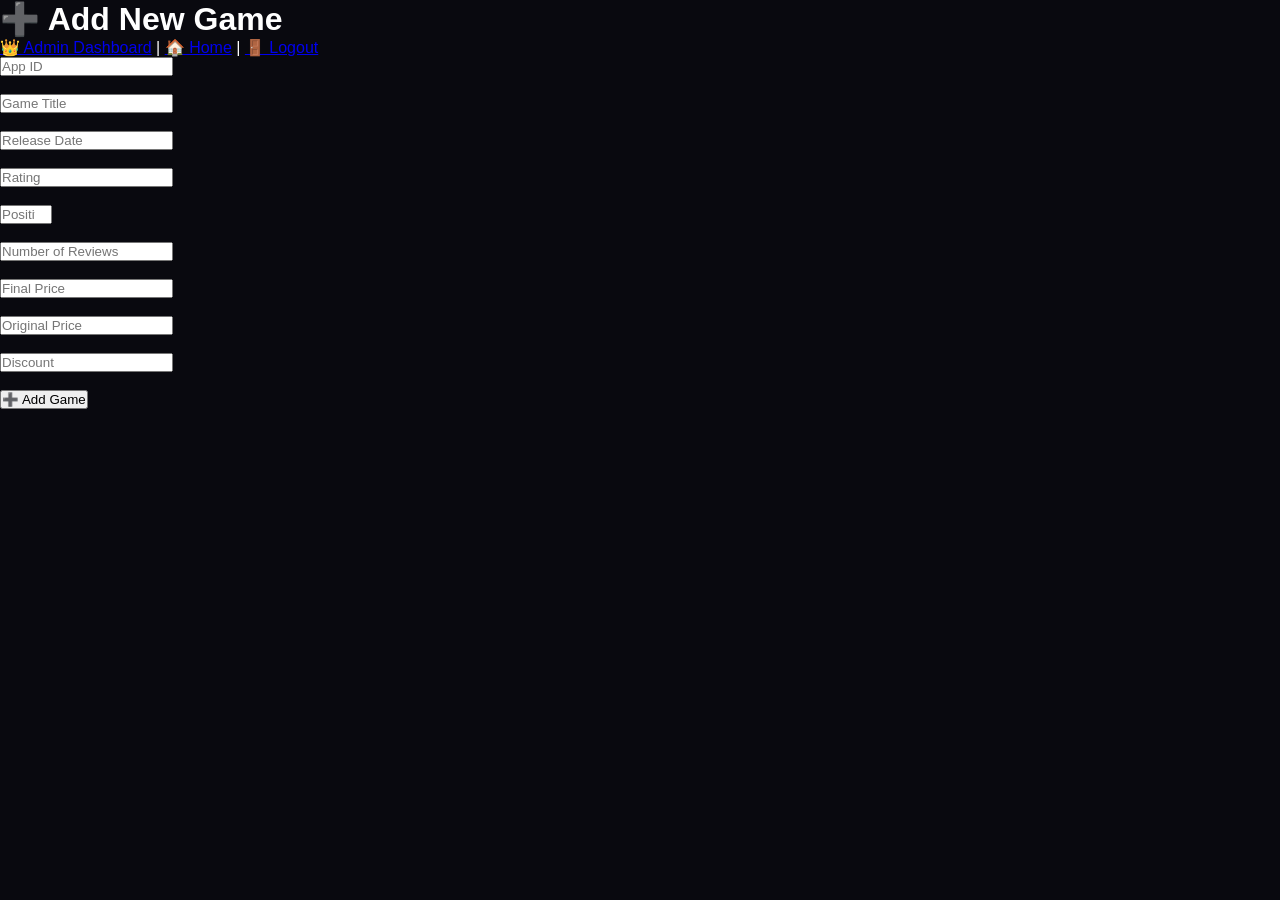
<file: templates/add_game.html>
<!DOCTYPE html>
<html>

<head>

    <title>Add Game</title>

    <link rel="stylesheet" href="/static/style.css">

</head>

<body>

    <div class="container">

        <h1>➕ Add New Game</h1>

        <p>
            <a href="/admin">👑 Admin Dashboard</a>
            |
            <a href="/">🏠 Home</a>
            |
            <a href="/logout">🚪 Logout</a>
        </p>


        <form action="/admin/add-game" method="post">

            <input
                type="number"
                name="app_id"
                placeholder="App ID"
                required
            >

            <br><br>


            <input
                type="text"
                name="title"
                placeholder="Game Title"
                required
            >

            <br><br>


            <input
                type="text"
                name="date_release"
                placeholder="Release Date"
            >

            <br><br>


            <input
                type="text"
                name="rating"
                placeholder="Rating"
            >

            <br><br>


            <input
                type="number"
                name="positive_ratio"
                placeholder="Positive Ratio"
                min="0"
                max="100"
            >

            <br><br>


            <input
                type="number"
                name="user_reviews"
                placeholder="Number of Reviews"
                min="0"
            >

            <br><br>


            <input
                type="number"
                step="0.01"
                name="price_final"
                placeholder="Final Price"
                min="0"
            >

            <br><br>


            <input
                type="number"
                step="0.01"
                name="price_original"
                placeholder="Original Price"
                min="0"
            >

            <br><br>


            <input
                type="number"
                step="0.01"
                name="discount"
                placeholder="Discount"
                min="0"
            >

            <br><br>


            <button type="submit">
                ➕ Add Game
            </button>

        </form>

    </div>

</body>

</html>
</file>
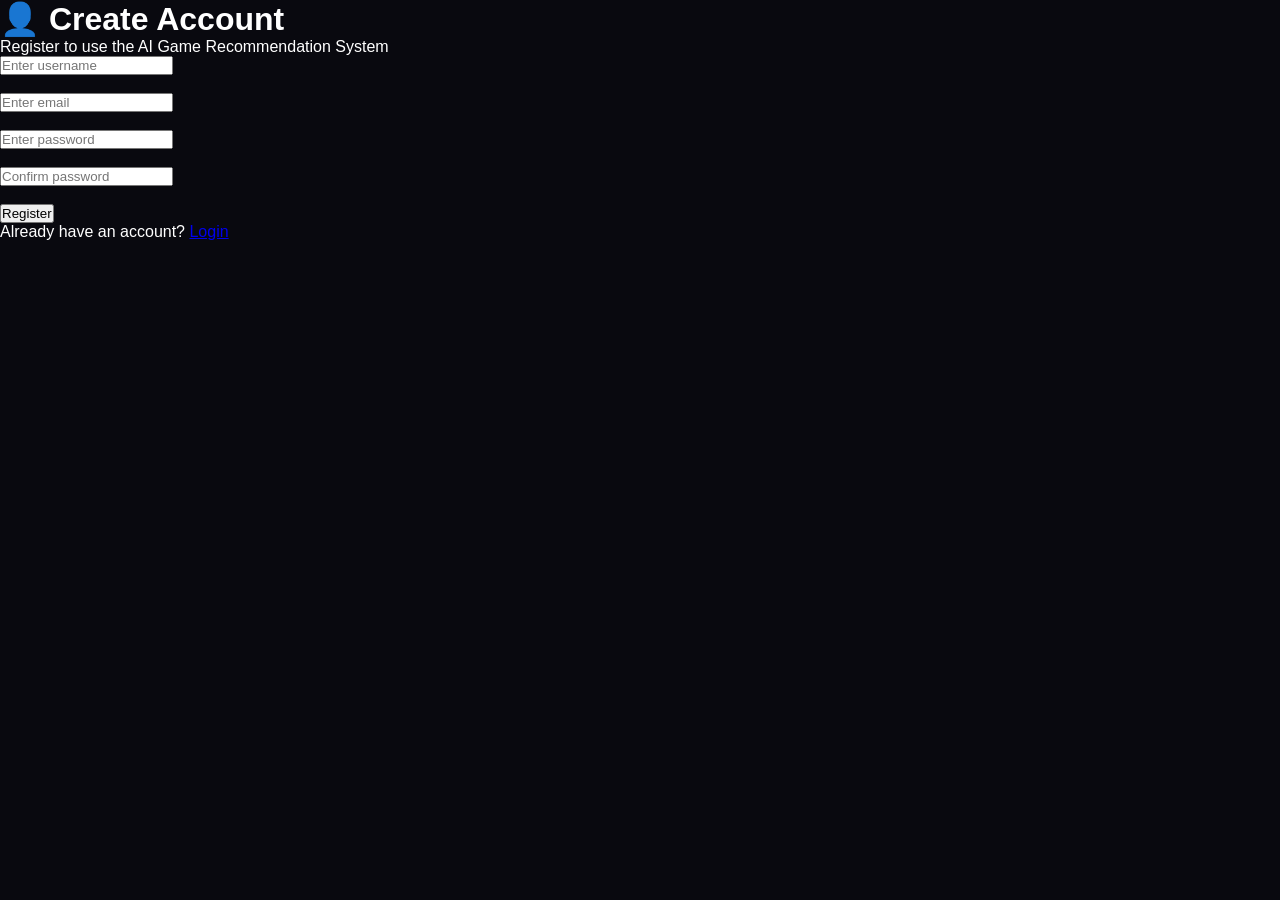
<file: templates/register.html>
<!DOCTYPE html>
<html>
<head>
    <title>Register - AI Game Recommendation System</title>
    <link rel="stylesheet" href="/static/style.css">
</head>

<body>

    <div class="container">

        <h1>👤 Create Account</h1>

        <p class="subtitle">
            Register to use the AI Game Recommendation System
        </p>

        <form action="/register" method="post">

            <input
                type="text"
                name="username"
                placeholder="Enter username"
                required
            >

            <br><br>

            <input
                type="email"
                name="email"
                placeholder="Enter email"
                required
            >

            <br><br>

            <input
                type="password"
                name="password"
                placeholder="Enter password"
                required
            >

            <br><br>

            <input
                type="password"
                name="confirm_password"
                placeholder="Confirm password"
                required
            >

            <br><br>

            <button type="submit">
                Register
            </button>

        </form>

        <p>
            Already have an account?
            <a href="/login">Login</a>
        </p>

        <div id="message"></div>

    </div>

</body>
</html>
</file>
<file: static/style.css>
* {
    margin: 0;
    padding: 0;
    box-sizing: border-box;
}


html {
    scroll-behavior: smooth;
}


body {
    font-family: Arial, Helvetica, sans-serif;
    background: #09090f;
    color: #ffffff;
    min-height: 100vh;
}


/* NAVBAR */

.navbar {
    height: 72px;
    padding: 0 7%;
    display: flex;
    align-items: center;
    justify-content: space-between;

    background: rgba(9, 9, 15, 0.94);

    border-bottom: 1px solid #20202c;

    position: sticky;
    top: 0;
    z-index: 100;
}


.logo {
    display: flex;
    align-items: center;
    gap: 10px;

    font-size: 23px;
}


.logo span {
    font-size: 27px;
}


.nav-links {
    display: flex;
    align-items: center;
    gap: 28px;
}


.nav-links a {
    color: #b8b8c7;
    text-decoration: none;
    font-size: 14px;
    transition: 0.2s;
}


.nav-links a:hover {
    color: white;
}


.signup-btn {
    background: #7c3aed;
    color: white !important;

    padding: 11px 18px;

    border-radius: 8px;
}


.signup-btn:hover {
    background: #6d28d9;
}


.logout-btn {
    color: #f87171 !important;
}


/* HERO */

.hero {
    min-height: 650px;

    display: flex;
    justify-content: center;
    align-items: center;

    text-align: center;

    padding: 80px 20px;

    background:
        radial-gradient(
            circle at 50% 20%,
            rgba(124, 58, 237, 0.22),
            transparent 35%
        ),

        radial-gradient(
            circle at 20% 60%,
            rgba(37, 99, 235, 0.12),
            transparent 30%
        ),

        #09090f;
}


.hero-content {
    width: 100%;
    max-width: 950px;
}


.ai-badge {
    display: inline-block;

    padding: 8px 16px;

    border: 1px solid #39256b;

    background: #171124;

    color: #a78bfa;

    border-radius: 30px;

    font-size: 12px;

    font-weight: bold;

    letter-spacing: 1px;

    margin-bottom: 25px;
}


.hero h1 {
    font-size: 64px;

    line-height: 1.05;

    letter-spacing: -2px;

    margin-bottom: 25px;
}


.hero h1 span {
    color: #8b5cf6;

    display: block;
}


.hero-content > p {
    max-width: 650px;

    margin: auto;

    color: #9696a8;

    font-size: 18px;

    line-height: 1.7;
}


.welcome-user {
    margin-top: 22px;

    color: #a78bfa;

    font-size: 15px;
}


/* SEARCH */

.search-wrapper {
    max-width: 760px;

    margin: 40px auto 0;

    position: relative;
}


.search-box {
    height: 66px;

    display: flex;

    align-items: center;

    background: #15151f;

    border: 1px solid #30303e;

    border-radius: 13px;

    padding: 7px;

    box-shadow:
        0 15px 50px rgba(0,0,0,0.35);

    transition: 0.2s;
}


.search-box:focus-within {
    border-color: #7c3aed;

    box-shadow:
        0 0 0 3px rgba(124,58,237,0.12);
}


.search-icon {
    font-size: 21px;

    margin-left: 18px;

    opacity: 0.6;
}


.search-box input {
    flex: 1;

    width: auto;

    border: none;

    outline: none;

    background: transparent;

    color: white;

    font-size: 16px;

    padding: 0 15px;
}


.search-box input::placeholder {
    color: #696979;
}


.search-box button {
    height: 52px;

    padding: 0 25px;

    border: none;

    border-radius: 9px;

    background: #7c3aed;

    color: white;

    font-size: 14px;

    font-weight: bold;

    cursor: pointer;

    display: flex;

    align-items: center;

    gap: 12px;

    transition: 0.2s;
}


.search-box button:hover {
    background: #8b5cf6;

    transform: translateY(-1px);
}


.search-hint {
    margin-top: 14px;

    color: #626274;

    font-size: 12px;
}


/* SUGGESTIONS */

#suggestions {
    position: absolute;

    left: 0;

    right: 0;

    top: 72px;

    z-index: 50;

    background: #171720;

    border: 1px solid #30303e;

    border-radius: 10px;

    overflow: hidden;

    text-align: left;

    box-shadow:
        0 20px 40px rgba(0,0,0,0.5);
}


.suggestion {
    display: flex;

    align-items: center;

    gap: 12px;

    padding: 14px 18px;

    color: #ddd;

    cursor: pointer;

    border-bottom: 1px solid #292934;
}


.suggestion:hover {
    background: #242433;

    color: white;
}


.suggestion-icon {
    font-size: 18px;
}


/* FEATURES */

.features-section {
    padding: 90px 7%;

    background: #0d0d14;

    border-top: 1px solid #1c1c27;
}


.section-heading {
    text-align: center;

    margin-bottom: 45px;
}


.section-heading span {
    color: #8b5cf6;

    font-size: 12px;

    font-weight: bold;

    letter-spacing: 2px;
}


.section-heading h2 {
    margin-top: 10px;

    font-size: 32px;
}


.features {
    max-width: 1100px;

    margin: auto;

    display: grid;

    grid-template-columns:
        repeat(3, 1fr);

    gap: 20px;
}


.feature-card {
    background: #14141d;

    border: 1px solid #252532;

    border-radius: 14px;

    padding: 30px;

    transition: 0.25s;
}


.feature-card:hover {
    transform: translateY(-5px);

    border-color: #4c3280;

    background: #181721;
}


.feature-icon {
    width: 50px;

    height: 50px;

    display: flex;

    align-items: center;

    justify-content: center;

    border-radius: 12px;

    font-size: 24px;

    margin-bottom: 22px;
}


.purple {
    background: #241547;
}


.blue {
    background: #102746;
}


.pink {
    background: #43182f;
}


.feature-card h3 {
    font-size: 18px;

    margin-bottom: 12px;
}


.feature-card p {
    color: #858595;

    font-size: 14px;

    line-height: 1.7;
}


/* RECOMMENDATION AREA */

#recommendation-section {
    max-width: 1200px;

    margin: auto;

    padding: 80px 25px;
}


.results-header {
    display: flex;

    justify-content: space-between;

    align-items: end;

    margin-bottom: 30px;
}


.results-label {
    color: #8b5cf6;

    font-size: 11px;

    letter-spacing: 2px;

    font-weight: bold;
}


.results-header h2 {
    font-size: 32px;

    margin-top: 7px;
}


.result-count {
    background: #181824;

    border: 1px solid #292936;

    color: #a8a8b7;

    padding: 8px 14px;

    border-radius: 20px;

    font-size: 13px;
}


/* GAME GRID */

.game-grid {
    display: grid;

    grid-template-columns:
        repeat(3, 1fr);

    gap: 20px;
}


.game-card {
    background: #14141d;

    border: 1px solid #272733;

    border-radius: 14px;

    overflow: hidden;

    transition: 0.25s;
}


.game-card:hover {
    transform: translateY(-6px);

    border-color: #6040a0;

    box-shadow:
        0 20px 40px rgba(0,0,0,0.3);
}


/* GAME COVER */

.game-cover {
    height: 145px;

    display: flex;

    align-items: center;

    justify-content: center;

    position: relative;

    background:
        linear-gradient(
            135deg,
            #211445,
            #111827
        );
}


.game-cover > span {
    font-size: 52px;

    opacity: 0.85;
}


.match-badge {
    position: absolute;

    top: 12px;

    right: 12px;

    background: #7c3aed;

    padding: 5px 9px;

    border-radius: 5px;

    font-size: 9px;

    font-weight: bold;

    letter-spacing: 1px;
}


.game-content {
    padding: 20px;
}


.game-content h3 {
    font-size: 18px;

    margin-bottom: 12px;

    line-height: 1.4;
}


.rating {
    display: inline-flex;

    align-items: center;

    gap: 6px;

    background: #211c0e;

    color: #fbbf24;

    padding: 6px 9px;

    border-radius: 6px;

    font-size: 13px;

    margin-bottom: 18px;
}


.stats {
    display: grid;

    grid-template-columns:
        repeat(3, 1fr);

    gap: 8px;

    margin-bottom: 18px;
}


.stats div {
    background: #0f0f17;

    border: 1px solid #23232e;

    padding: 9px 5px;

    border-radius: 7px;

    text-align: center;
}


.stats span {
    display: block;

    font-size: 13px;

    margin-bottom: 5px;
}


.stats strong {
    display: block;

    font-size: 12px;
}


.stats small {
    display: block;

    color: #656575;

    font-size: 9px;

    margin-top: 3px;
}


.wishlist-button {
    width: 100%;

    height: 42px;

    border: 1px solid #383344;

    background: #1c1b25;

    color: #ddd;

    border-radius: 7px;

    cursor: pointer;

    font-size: 13px;

    transition: 0.2s;
}


.wishlist-button:hover {
    background: #7c3aed;

    border-color: #7c3aed;

    color: white;
}


/* LOADING */

.loading-box {
    display: flex;

    justify-content: center;

    align-items: center;

    gap: 12px;

    color: #a78bfa;

    padding: 30px;
}


.spinner {
    width: 18px;

    height: 18px;

    border: 2px solid #3a2a57;

    border-top-color: #8b5cf6;

    border-radius: 50%;

    animation: spin 0.8s linear infinite;
}


@keyframes spin {

    to {
        transform: rotate(360deg);
    }

}


/* ERROR */

.error-box {
    max-width: 600px;

    margin: 20px auto;

    padding: 18px;

    text-align: center;

    border: 1px solid #54232b;

    background: #251317;

    color: #fca5a5;

    border-radius: 10px;
}


/* FOOTER */

footer {
    background: #07070b;

    border-top: 1px solid #1d1d28;

    padding: 45px 20px;

    text-align: center;
}


.footer-logo {
    font-size: 22px;

    font-weight: bold;
}


footer p {
    color: #686879;

    margin-top: 10px;

    font-size: 13px;
}


.footer-line {
    width: 60px;

    height: 1px;

    background: #343440;

    margin: 25px auto;
}


.copyright {
    color: #4e4e5d;
}


/* MOBILE */

@media (max-width: 900px) {

    .game-grid {
        grid-template-columns:
            repeat(2, 1fr);
    }

    .features {
        grid-template-columns:
            1fr;
    }

}


@media (max-width: 650px) {

    .navbar {
        padding: 0 20px;
    }


    .nav-links {
        gap: 12px;
    }


    .nav-links a {
        font-size: 12px;
    }


    .hero {
        padding: 60px 18px;
    }


    .hero h1 {
        font-size: 42px;

        letter-spacing: -1px;
    }


    .hero-content > p {
        font-size: 15px;
    }


    .search-box {
        height: auto;

        padding: 8px;

        flex-direction: column;

        gap: 7px;
    }


    .search-icon {
        display: none;
    }


    .search-box input {
        width: 100%;

        height: 48px;

        text-align: center;
    }


    .search-box button {
        width: 100%;

        justify-content: center;
    }


    .game-grid {
        grid-template-columns: 1fr;
    }


    .results-header {
        align-items: start;

        gap: 15px;

        flex-direction: column;
    }


    .features-section {
        padding: 60px 20px;
    }

}
</file>
